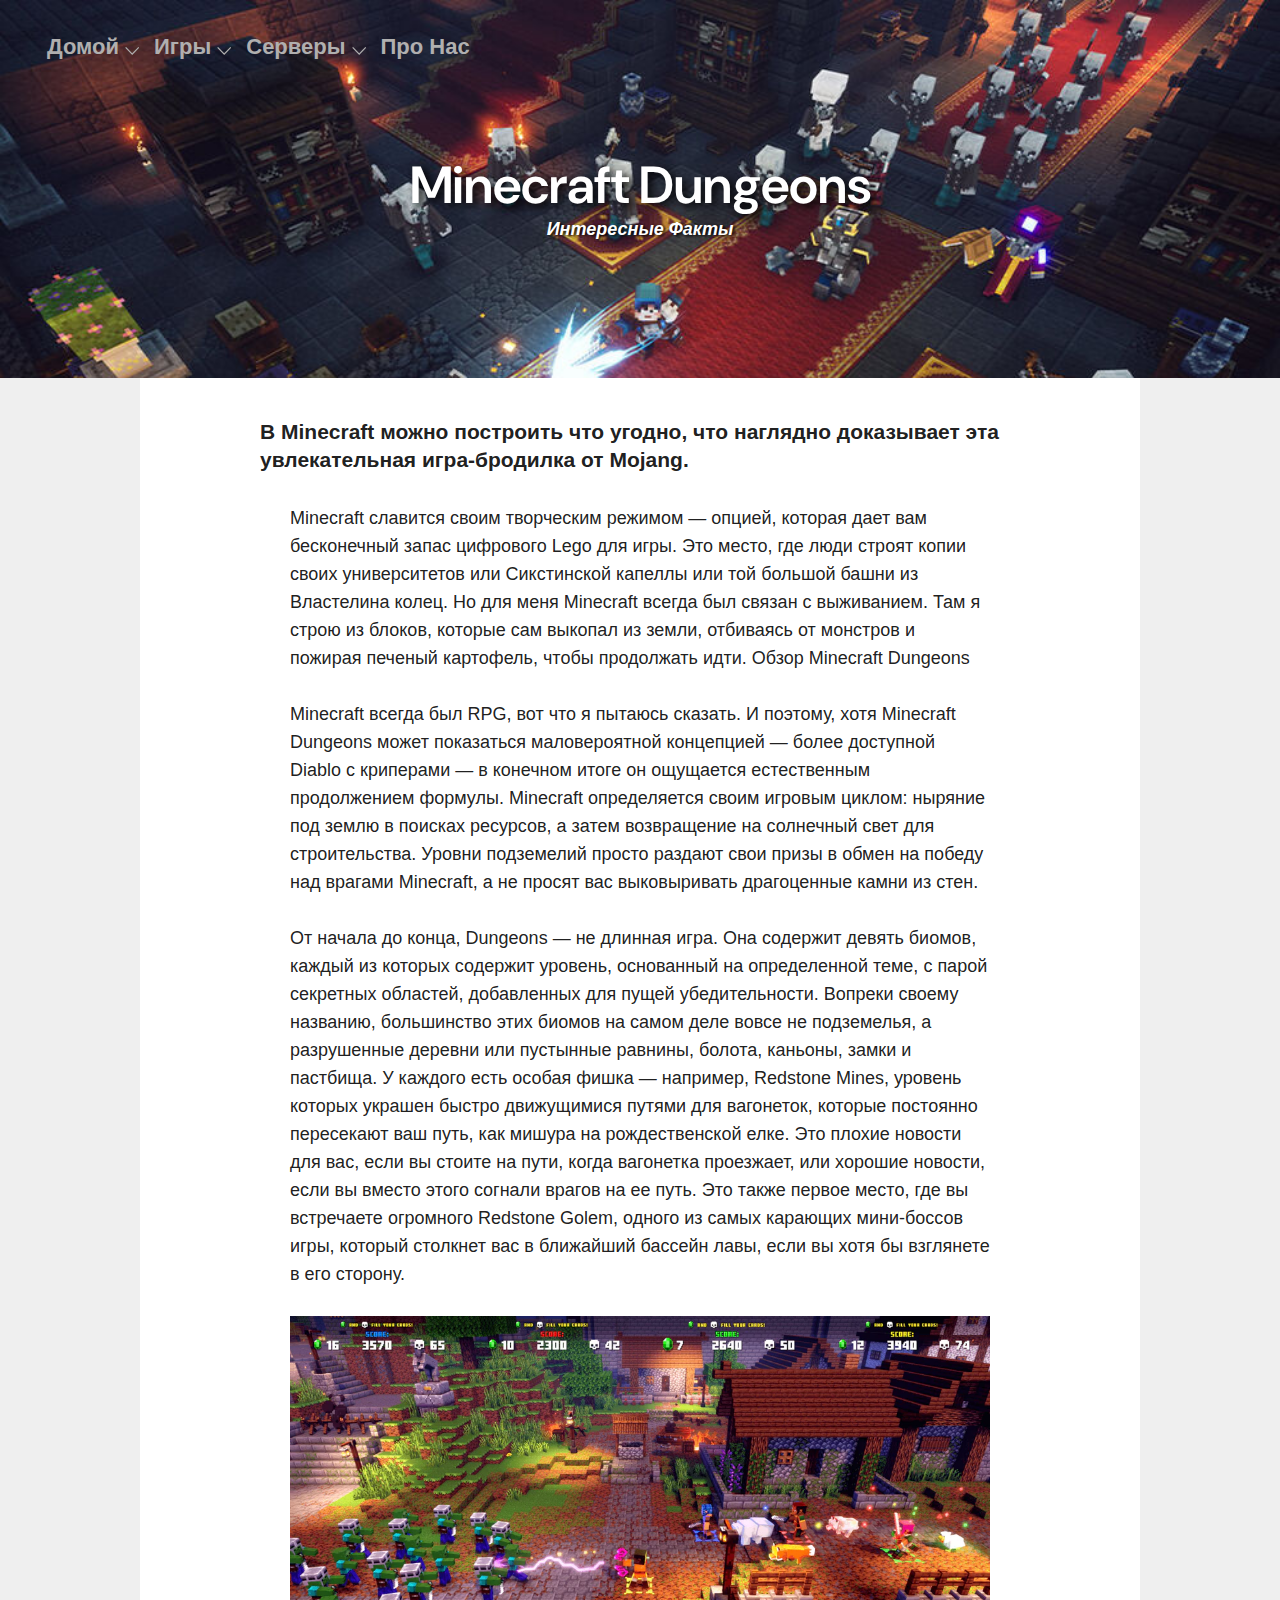
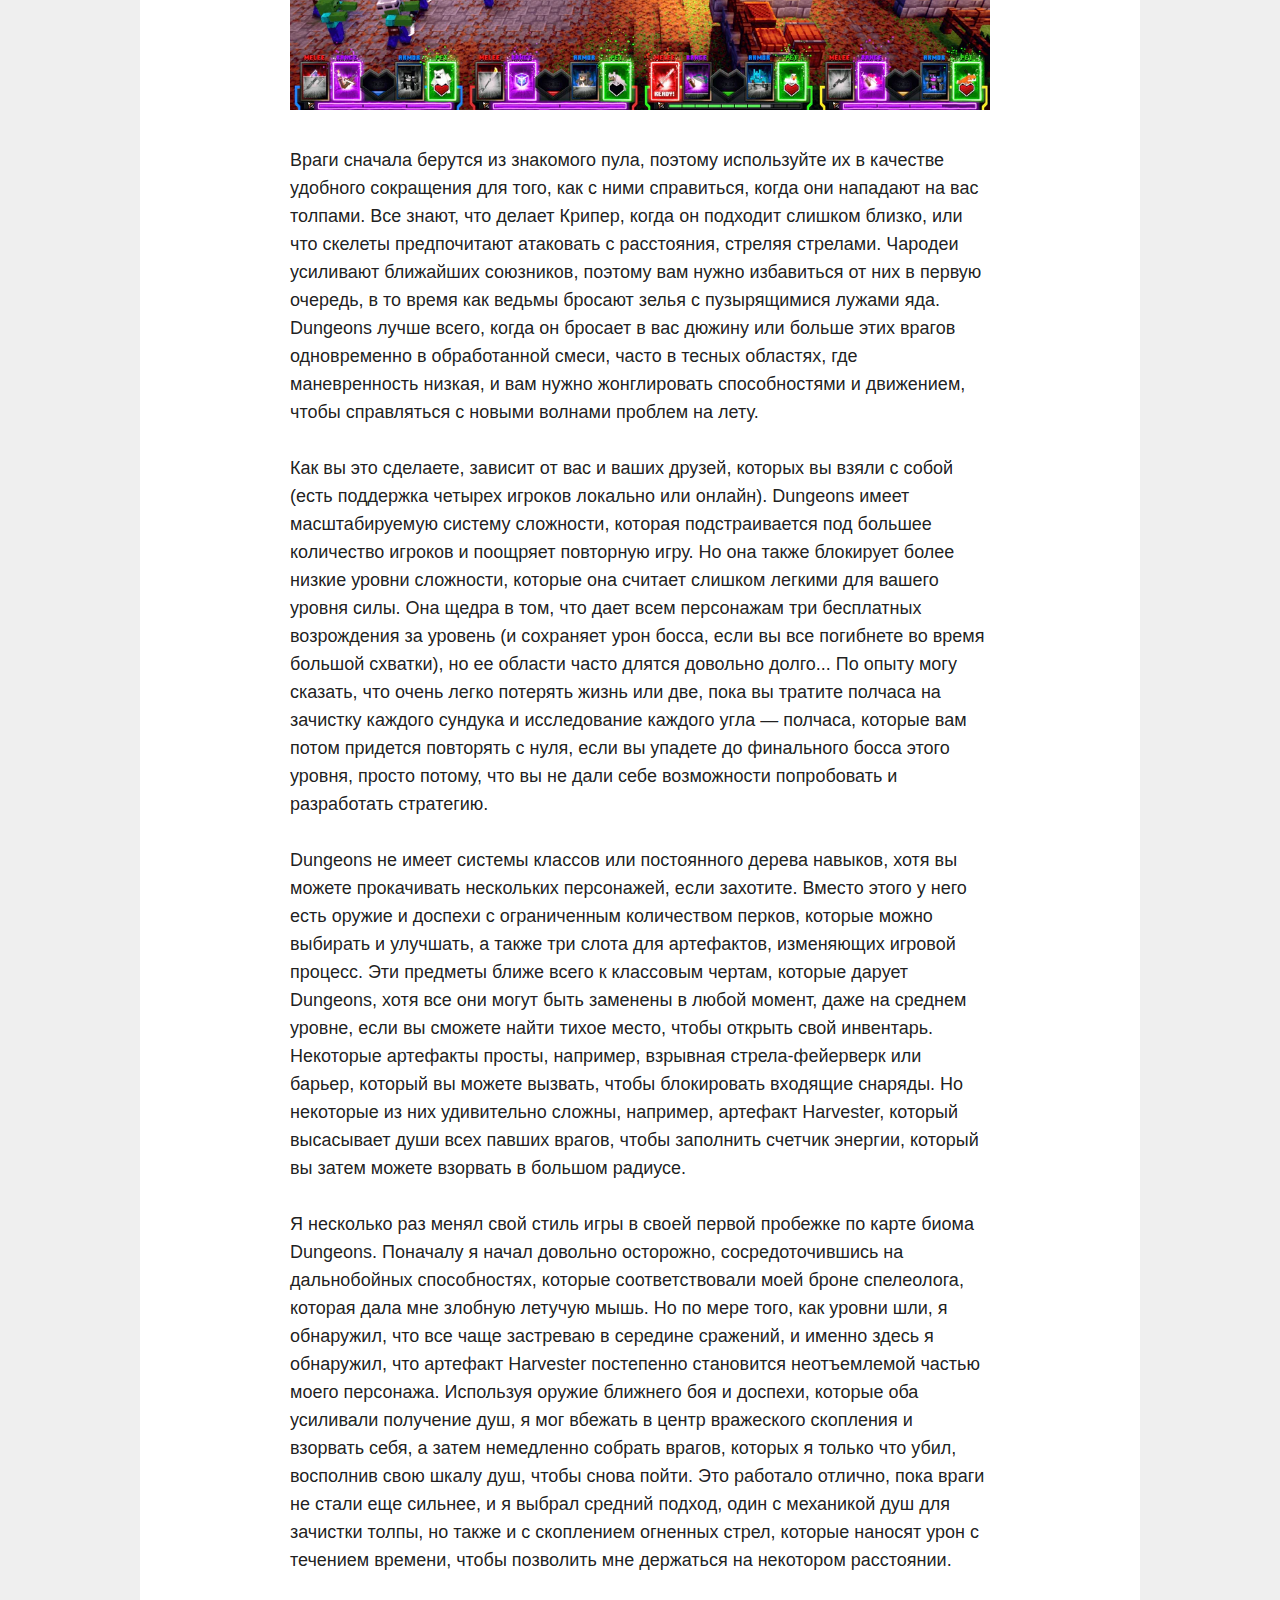
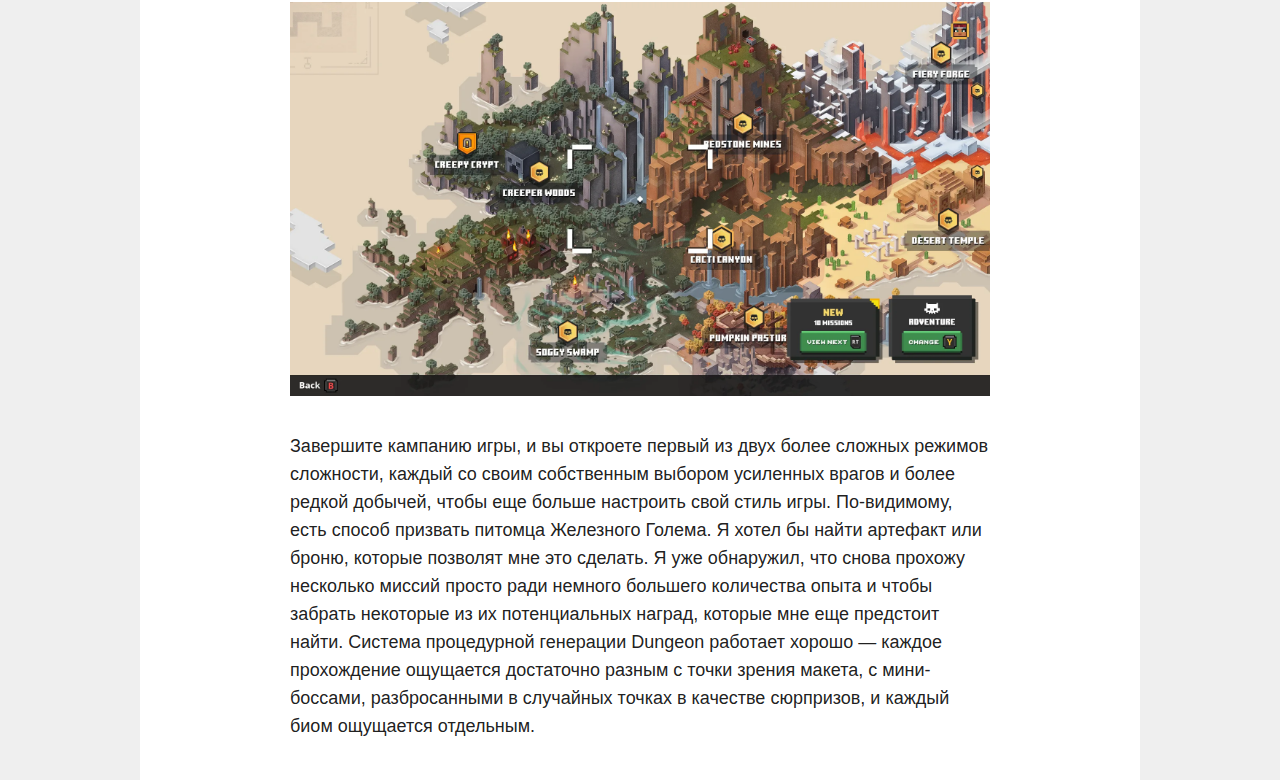
<file: index.html>
<!DOCTYPE html>
<html lang="en">

<head>
    <meta charset="UTF-8">
    <meta name="viewport" content="width=device-width, initial-scale=1.0">
    <title>Document</title>
    <link rel="stylesheet" href="m-style.css">
    <link rel="preconnect" href="https://fonts.googleapis.com">
    <link rel="preconnect" href="https://fonts.gstatic.com" crossorigin>
    <link
        href="https://fonts.googleapis.com/css2?family=DM+Sans:ital,opsz,wght@0,9..40,100..1000;1,9..40,100..1000&display=swap"
        rel="stylesheet">
</head>

<body>
    <header class="minecraft-top">
        <div class="minecraft-list__wrapper">
            <ul class="minecraft-list">
                <li class="minecraft-list__element">
                    <a href="#" class="minecraft-list__link">Домой</a>
                    <?xml version="1.0" encoding="utf-8"?>
                    <svg width="20px" height="20px" viewBox="0 0 1024 1024" class="icon" version="1.1"
                        xmlns="http://www.w3.org/2000/svg">
                        <path d="M903.232 256l56.768 50.432L512 768 64 306.432 120.768 256 512 659.072z"
                            fill="#b0afaf" /></svg>
                    <ul class="dropdown-menu">
                        <li><a href="#">тренды</a></li>
                        <li><a href="#">инновации</a></li>
                        <li><a href="#">новости</a></li>
                        <li><a href="#">статьи</a></li>
                    </ul>
                </li>
                <li class="minecraft-list__element">
                    <a href="#" class="minecraft-list__link">игры</a>
                    <?xml version="1.0" encoding="utf-8"?>
                    <svg width="20px" height="20px" viewBox="0 0 1024 1024" class="icon" version="1.1"
                        xmlns="http://www.w3.org/2000/svg">
                        <path d="M903.232 256l56.768 50.432L512 768 64 306.432 120.768 256 512 659.072z"
                            fill="#b0afaf" /></svg>
                    <ul class="dropdown-menu">
                        <li><a href="#">виртуальная реальность</a></li>
                        <li><a href="#">консольные игры</a></li>
                        <li><a href="#">игровые пренадлежности</a></li>
                    </ul>
                </li>
                <li class="minecraft-list__element">
                    <a href="#" class="minecraft-list__link">серверы</a>
                    <?xml version="1.0" encoding="utf-8"?>
                    <svg width="20px" height="20px" viewBox="0 0 1024 1024" class="icon" version="1.1"
                        xmlns="http://www.w3.org/2000/svg">
                        <path d="M903.232 256l56.768 50.432L512 768 64 306.432 120.768 256 512 659.072z"
                            fill="#b0afaf" /></svg>
                    <ul class="dropdown-menu">
                        <li><a href="#">PvP</a></li>
                        <li><a href="#">Battle Royal</a></li>
                        <li><a href="#">Приключения</a></li>
                        <li><a href="#">Паркур</a></li>
                        <li><a href="#">Sky Wars</a></li>
                        <li><a href="#">Игры На Выживание</a></li>
                    </ul>
                </li>
                <li class="minecraft-list__element">
                    <a href="#" class="minecraft-list__link">про нас</a>
                </li>
            </ul>
        </div>
        <div class="minecraft-top__title-wrapper">
            <div class="minecraft-top__title-cont">
                <div class="minecraft-top__title minecraft-title dm-sans-600">Minecraft Dungeons</div>
                <div class="minecraft-top__subtitle minecraft-subtitle">Интересные Факты</div>
            </div>
        </div>
    </header>
    <main>
        <div class="paragraphs-container">
            <div class="paragraphs">
                <div class="title-paragraph">
                    В Minecraft можно построить что угодно, что наглядно доказывает эта увлекательная игра-бродилка
                    от Mojang.
                </div>
                <div class="paragraphs-inner">
                    <div class="paragraph paragraph-1">Minecraft славится своим творческим режимом — опцией, которая
                        дает вам
                        бесконечный
                        запас цифрового Lego для игры. Это место, где люди строят копии своих университетов или
                        Сикстинской
                        капеллы или той большой башни из Властелина колец. Но для меня Minecraft всегда был связан с
                        выживанием.
                        Там я строю из блоков, которые сам выкопал из земли, отбиваясь от монстров и пожирая печеный
                        картофель,
                        чтобы продолжать идти.
                        Обзор Minecraft Dungeons</div>
                    <div class="paragraph">Minecraft всегда был RPG, вот что я пытаюсь сказать. И поэтому, хотя
                        Minecraft
                        Dungeons может показаться маловероятной концепцией — более доступной Diablo с криперами — в
                        конечном
                        итоге он ощущается естественным продолжением формулы. Minecraft определяется своим игровым
                        циклом:
                        ныряние под землю в поисках ресурсов, а затем возвращение на солнечный свет для строительства.
                        Уровни
                        подземелий просто раздают свои призы в обмен на победу над врагами Minecraft, а не просят вас
                        выковыривать драгоценные камни из стен.</div>
                    <div class="paragraph">От начала до конца, Dungeons — не длинная игра. Она содержит девять биомов,
                        каждый из
                        которых содержит уровень, основанный на определенной теме, с парой секретных областей,
                        добавленных для
                        пущей убедительности. Вопреки своему названию, большинство этих биомов на самом деле вовсе не
                        подземелья, а разрушенные деревни или пустынные равнины, болота, каньоны, замки и пастбища. У
                        каждого
                        есть особая фишка — например, Redstone Mines, уровень которых украшен быстро движущимися путями
                        для
                        вагонеток, которые постоянно пересекают ваш путь, как мишура на рождественской елке. Это плохие
                        новости
                        для вас, если вы стоите на пути, когда вагонетка проезжает, или хорошие новости, если вы вместо
                        этого
                        согнали врагов на ее путь. Это также первое место, где вы встречаете огромного Redstone Golem,
                        одного из
                        самых карающих мини-боссов игры, который столкнет вас в ближайший бассейн лавы, если вы хотя бы
                        взглянете в его сторону.</div>
                    <img src="mg13.webp" alt="">
                    <div class="paragraph">Враги сначала берутся из знакомого пула, поэтому используйте их в качестве
                        удобного
                        сокращения для того, как с ними справиться, когда они нападают на вас толпами. Все знают, что
                        делает
                        Крипер, когда он подходит слишком близко, или что скелеты предпочитают атаковать с расстояния,
                        стреляя
                        стрелами. Чародеи усиливают ближайших союзников, поэтому вам нужно избавиться от них в первую
                        очередь, в
                        то время как ведьмы бросают зелья с пузырящимися лужами яда. Dungeons лучше всего, когда он
                        бросает в
                        вас дюжину или больше этих врагов одновременно в обработанной смеси, часто в тесных областях,
                        где
                        маневренность низкая, и вам нужно жонглировать способностями и движением, чтобы справляться с
                        новыми
                        волнами проблем на лету.</div>
                    <div class="paragraph">Как вы это сделаете, зависит от вас и ваших друзей, которых вы взяли с собой
                        (есть поддержка четырех игроков локально или онлайн). Dungeons имеет масштабируемую систему
                        сложности, которая подстраивается под большее количество игроков и поощряет повторную игру. Но
                        она также блокирует более низкие уровни сложности, которые она считает слишком легкими для
                        вашего уровня силы. Она щедра в том, что дает всем персонажам три бесплатных возрождения за
                        уровень (и сохраняет урон босса, если вы все погибнете во время большой схватки), но ее области
                        часто длятся довольно долго... По опыту могу сказать, что очень легко потерять жизнь или две,
                        пока вы тратите полчаса на зачистку каждого сундука и исследование каждого угла — полчаса,
                        которые вам потом придется повторять с нуля, если вы упадете до финального босса этого уровня,
                        просто потому, что вы не дали себе возможности попробовать и разработать стратегию.</div>
                    <div class="paragraph">Dungeons не имеет системы классов или постоянного дерева навыков, хотя вы
                        можете прокачивать нескольких персонажей, если захотите. Вместо этого у него есть оружие и
                        доспехи с ограниченным количеством перков, которые можно выбирать и улучшать, а также три слота
                        для артефактов, изменяющих игровой процесс. Эти предметы ближе всего к классовым чертам, которые
                        дарует Dungeons, хотя все они могут быть заменены в любой момент, даже на среднем уровне, если
                        вы сможете найти тихое место, чтобы открыть свой инвентарь. Некоторые артефакты просты,
                        например, взрывная стрела-фейерверк или барьер, который вы можете вызвать, чтобы блокировать
                        входящие снаряды. Но некоторые из них удивительно сложны, например, артефакт Harvester, который
                        высасывает души всех павших врагов, чтобы заполнить счетчик энергии, который вы затем можете
                        взорвать в большом радиусе.</div>
                    <div class="paragraph">Я несколько раз менял свой стиль игры в своей первой пробежке по карте биома
                        Dungeons. Поначалу я начал довольно осторожно, сосредоточившись на дальнобойных способностях,
                        которые соответствовали моей броне спелеолога, которая дала мне злобную летучую мышь. Но по мере
                        того, как уровни шли, я обнаружил, что все чаще застреваю в середине сражений, и именно здесь я
                        обнаружил, что артефакт Harvester постепенно становится неотъемлемой частью моего персонажа.
                        Используя оружие ближнего боя и доспехи, которые оба усиливали получение душ, я мог вбежать в
                        центр вражеского скопления и взорвать себя, а затем немедленно собрать врагов, которых я только
                        что убил, восполнив свою шкалу душ, чтобы снова пойти. Это работало отлично, пока враги не стали
                        еще сильнее, и я выбрал средний подход, один с механикой душ для зачистки толпы, но также и с
                        скоплением огненных стрел, которые наносят урон с течением времени, чтобы позволить мне
                        держаться на некотором расстоянии.</div>
                    <img src="mg14.webp" alt="">
                    <div class="paragraph">Завершите кампанию игры, и вы откроете первый из двух более сложных режимов
                        сложности, каждый со своим собственным выбором усиленных врагов и более редкой добычей, чтобы
                        еще больше настроить свой стиль игры. По-видимому, есть способ призвать питомца Железного
                        Голема. Я хотел бы найти артефакт или броню, которые позволят мне это сделать. Я уже обнаружил,
                        что снова прохожу несколько миссий просто ради немного большего количества опыта и чтобы забрать
                        некоторые из их потенциальных наград, которые мне еще предстоит найти. Система процедурной
                        генерации Dungeon работает хорошо — каждое прохождение ощущается достаточно разным с точки
                        зрения макета, с мини-боссами, разбросанными в случайных точках в качестве сюрпризов, и каждый
                        биом ощущается отдельным.</div>
                </div>
            </div>
        </div>
    </main>
</body>

</html>
</file>
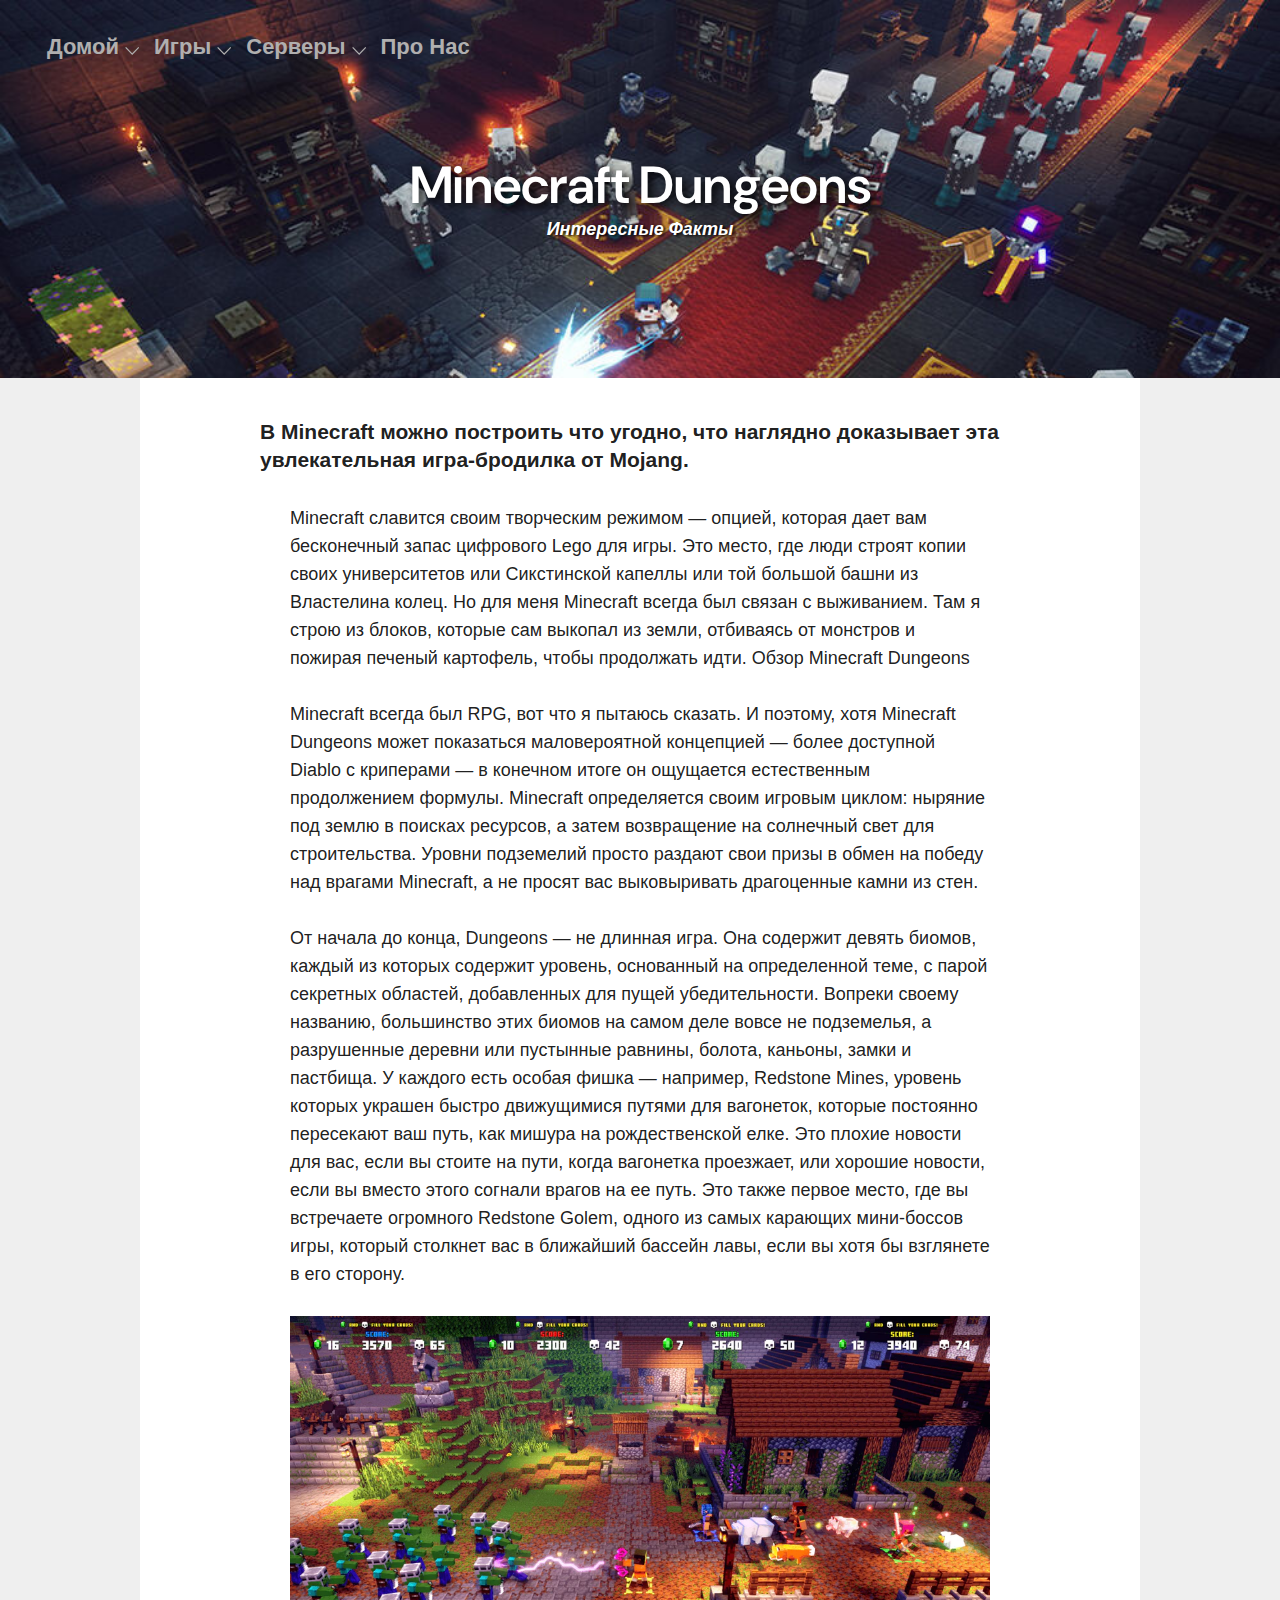
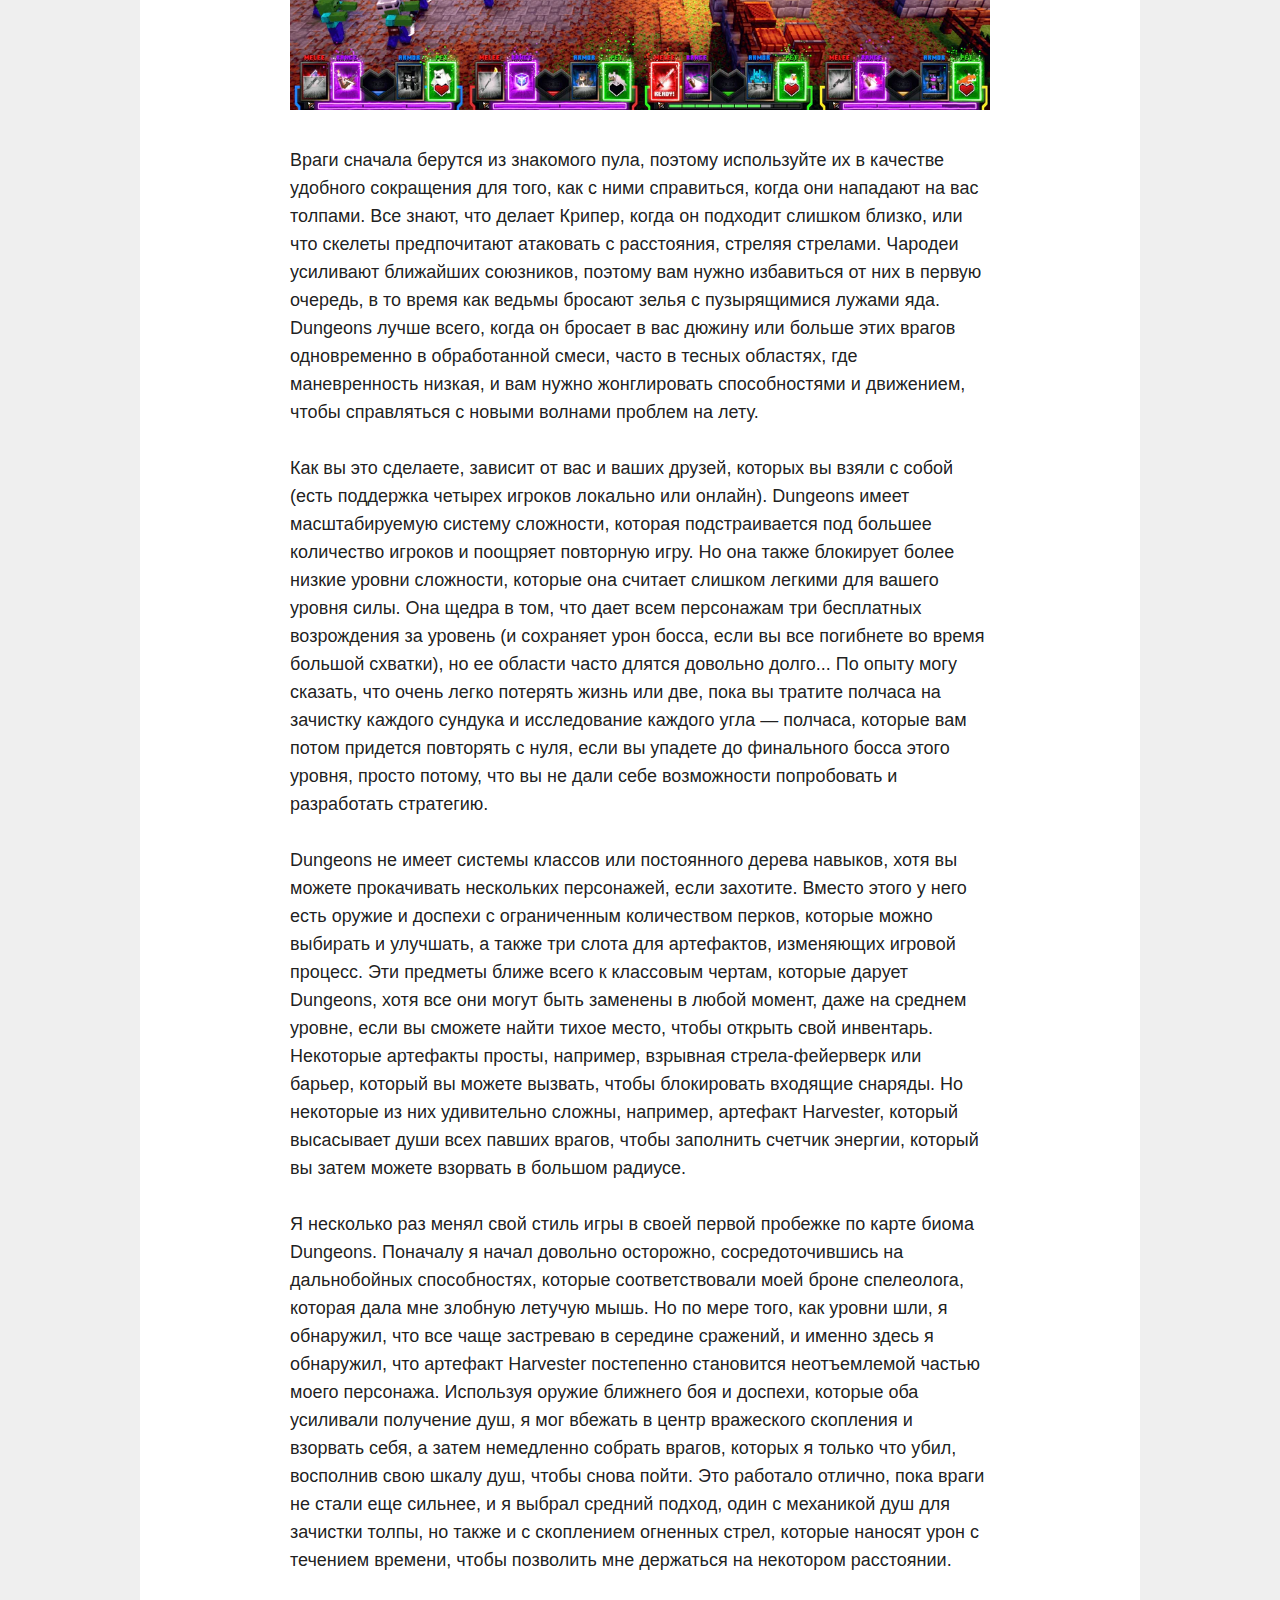
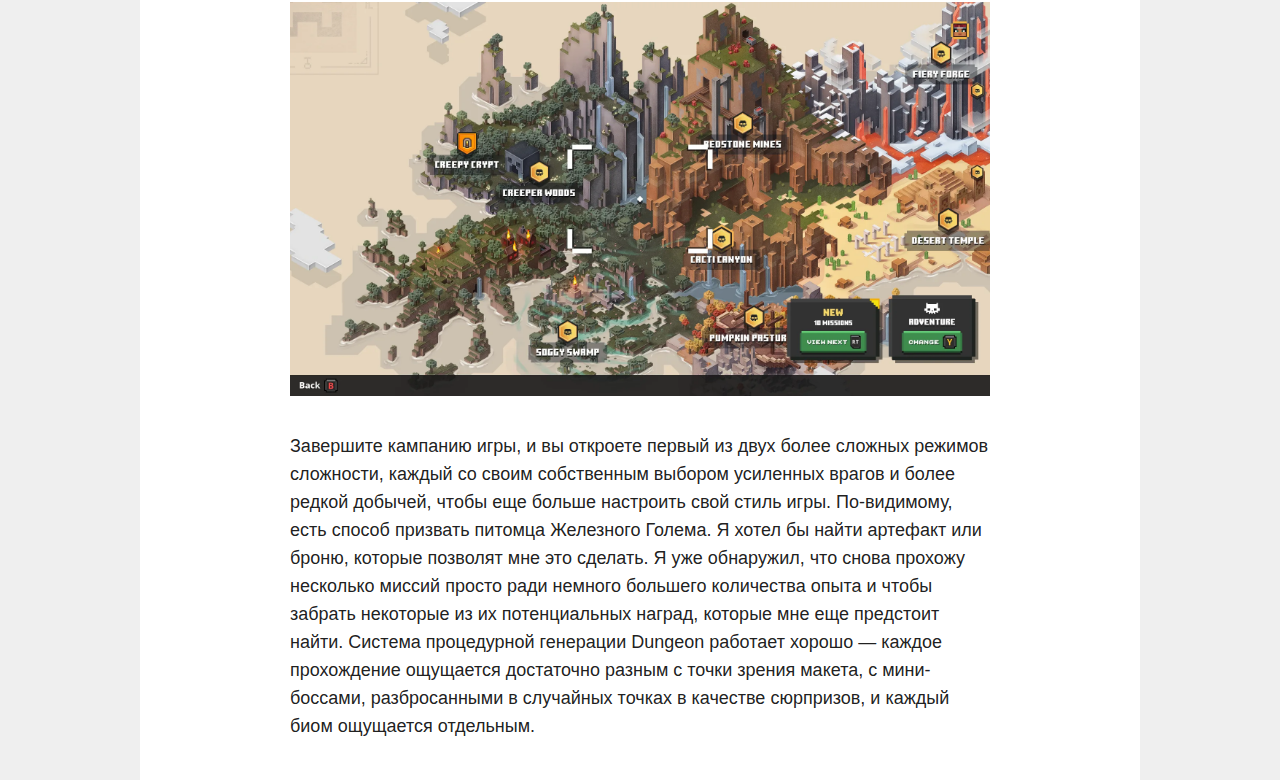
<file: minecraft-dungeons.html>
<!DOCTYPE html>
<html lang="en">

<head>
    <meta charset="UTF-8">
    <meta name="viewport" content="width=device-width, initial-scale=1.0">
    <title>Document</title>
    <link rel="stylesheet" href="m-style.css">
    <link rel="preconnect" href="https://fonts.googleapis.com">
    <link rel="preconnect" href="https://fonts.gstatic.com" crossorigin>
    <link
        href="https://fonts.googleapis.com/css2?family=DM+Sans:ital,opsz,wght@0,9..40,100..1000;1,9..40,100..1000&display=swap"
        rel="stylesheet">
</head>

<body>
    <header class="minecraft-top">
        <div class="minecraft-list__wrapper">
            <ul class="minecraft-list">
                <li class="minecraft-list__element">
                    <a href="#" class="minecraft-list__link">Домой</a>
                    <?xml version="1.0" encoding="utf-8"?>
                    <svg width="20px" height="20px" viewBox="0 0 1024 1024" class="icon" version="1.1"
                        xmlns="http://www.w3.org/2000/svg">
                        <path d="M903.232 256l56.768 50.432L512 768 64 306.432 120.768 256 512 659.072z"
                            fill="#b0afaf" /></svg>
                    <ul class="dropdown-menu">
                        <li><a href="#">тренды</a></li>
                        <li><a href="#">инновации</a></li>
                        <li><a href="#">новости</a></li>
                        <li><a href="#">статьи</a></li>
                    </ul>
                </li>
                <li class="minecraft-list__element">
                    <a href="#" class="minecraft-list__link">игры</a>
                    <?xml version="1.0" encoding="utf-8"?>
                    <svg width="20px" height="20px" viewBox="0 0 1024 1024" class="icon" version="1.1"
                        xmlns="http://www.w3.org/2000/svg">
                        <path d="M903.232 256l56.768 50.432L512 768 64 306.432 120.768 256 512 659.072z"
                            fill="#b0afaf" /></svg>
                    <ul class="dropdown-menu">
                        <li><a href="#">виртуальная реальность</a></li>
                        <li><a href="#">консольные игры</a></li>
                        <li><a href="#">игровые пренадлежности</a></li>
                    </ul>
                </li>
                <li class="minecraft-list__element">
                    <a href="#" class="minecraft-list__link">серверы</a>
                    <?xml version="1.0" encoding="utf-8"?>
                    <svg width="20px" height="20px" viewBox="0 0 1024 1024" class="icon" version="1.1"
                        xmlns="http://www.w3.org/2000/svg">
                        <path d="M903.232 256l56.768 50.432L512 768 64 306.432 120.768 256 512 659.072z"
                            fill="#b0afaf" /></svg>
                    <ul class="dropdown-menu">
                        <li><a href="#">PvP</a></li>
                        <li><a href="#">Battle Royal</a></li>
                        <li><a href="#">Приключения</a></li>
                        <li><a href="#">Паркур</a></li>
                        <li><a href="#">Sky Wars</a></li>
                        <li><a href="#">Игры На Выживание</a></li>
                    </ul>
                </li>
                <li class="minecraft-list__element">
                    <a href="#" class="minecraft-list__link">про нас</a>
                </li>
            </ul>
        </div>
        <div class="minecraft-top__title-wrapper">
            <div class="minecraft-top__title-cont">
                <div class="minecraft-top__title minecraft-title dm-sans-600">Minecraft Dungeons</div>
                <div class="minecraft-top__subtitle minecraft-subtitle">Интересные Факты</div>
            </div>
        </div>
    </header>
    <main>
        <div class="paragraphs-container">
            <div class="paragraphs">
                <div class="title-paragraph">
                    В Minecraft можно построить что угодно, что наглядно доказывает эта увлекательная игра-бродилка
                    от Mojang.
                </div>
                <div class="paragraphs-inner">
                    <div class="paragraph paragraph-1">Minecraft славится своим творческим режимом — опцией, которая
                        дает вам
                        бесконечный
                        запас цифрового Lego для игры. Это место, где люди строят копии своих университетов или
                        Сикстинской
                        капеллы или той большой башни из Властелина колец. Но для меня Minecraft всегда был связан с
                        выживанием.
                        Там я строю из блоков, которые сам выкопал из земли, отбиваясь от монстров и пожирая печеный
                        картофель,
                        чтобы продолжать идти.
                        Обзор Minecraft Dungeons</div>
                    <div class="paragraph">Minecraft всегда был RPG, вот что я пытаюсь сказать. И поэтому, хотя
                        Minecraft
                        Dungeons может показаться маловероятной концепцией — более доступной Diablo с криперами — в
                        конечном
                        итоге он ощущается естественным продолжением формулы. Minecraft определяется своим игровым
                        циклом:
                        ныряние под землю в поисках ресурсов, а затем возвращение на солнечный свет для строительства.
                        Уровни
                        подземелий просто раздают свои призы в обмен на победу над врагами Minecraft, а не просят вас
                        выковыривать драгоценные камни из стен.</div>
                    <div class="paragraph">От начала до конца, Dungeons — не длинная игра. Она содержит девять биомов,
                        каждый из
                        которых содержит уровень, основанный на определенной теме, с парой секретных областей,
                        добавленных для
                        пущей убедительности. Вопреки своему названию, большинство этих биомов на самом деле вовсе не
                        подземелья, а разрушенные деревни или пустынные равнины, болота, каньоны, замки и пастбища. У
                        каждого
                        есть особая фишка — например, Redstone Mines, уровень которых украшен быстро движущимися путями
                        для
                        вагонеток, которые постоянно пересекают ваш путь, как мишура на рождественской елке. Это плохие
                        новости
                        для вас, если вы стоите на пути, когда вагонетка проезжает, или хорошие новости, если вы вместо
                        этого
                        согнали врагов на ее путь. Это также первое место, где вы встречаете огромного Redstone Golem,
                        одного из
                        самых карающих мини-боссов игры, который столкнет вас в ближайший бассейн лавы, если вы хотя бы
                        взглянете в его сторону.</div>
                    <img src="mg13.webp" alt="">
                    <div class="paragraph">Враги сначала берутся из знакомого пула, поэтому используйте их в качестве
                        удобного
                        сокращения для того, как с ними справиться, когда они нападают на вас толпами. Все знают, что
                        делает
                        Крипер, когда он подходит слишком близко, или что скелеты предпочитают атаковать с расстояния,
                        стреляя
                        стрелами. Чародеи усиливают ближайших союзников, поэтому вам нужно избавиться от них в первую
                        очередь, в
                        то время как ведьмы бросают зелья с пузырящимися лужами яда. Dungeons лучше всего, когда он
                        бросает в
                        вас дюжину или больше этих врагов одновременно в обработанной смеси, часто в тесных областях,
                        где
                        маневренность низкая, и вам нужно жонглировать способностями и движением, чтобы справляться с
                        новыми
                        волнами проблем на лету.</div>
                    <div class="paragraph">Как вы это сделаете, зависит от вас и ваших друзей, которых вы взяли с собой
                        (есть поддержка четырех игроков локально или онлайн). Dungeons имеет масштабируемую систему
                        сложности, которая подстраивается под большее количество игроков и поощряет повторную игру. Но
                        она также блокирует более низкие уровни сложности, которые она считает слишком легкими для
                        вашего уровня силы. Она щедра в том, что дает всем персонажам три бесплатных возрождения за
                        уровень (и сохраняет урон босса, если вы все погибнете во время большой схватки), но ее области
                        часто длятся довольно долго... По опыту могу сказать, что очень легко потерять жизнь или две,
                        пока вы тратите полчаса на зачистку каждого сундука и исследование каждого угла — полчаса,
                        которые вам потом придется повторять с нуля, если вы упадете до финального босса этого уровня,
                        просто потому, что вы не дали себе возможности попробовать и разработать стратегию.</div>
                    <div class="paragraph">Dungeons не имеет системы классов или постоянного дерева навыков, хотя вы
                        можете прокачивать нескольких персонажей, если захотите. Вместо этого у него есть оружие и
                        доспехи с ограниченным количеством перков, которые можно выбирать и улучшать, а также три слота
                        для артефактов, изменяющих игровой процесс. Эти предметы ближе всего к классовым чертам, которые
                        дарует Dungeons, хотя все они могут быть заменены в любой момент, даже на среднем уровне, если
                        вы сможете найти тихое место, чтобы открыть свой инвентарь. Некоторые артефакты просты,
                        например, взрывная стрела-фейерверк или барьер, который вы можете вызвать, чтобы блокировать
                        входящие снаряды. Но некоторые из них удивительно сложны, например, артефакт Harvester, который
                        высасывает души всех павших врагов, чтобы заполнить счетчик энергии, который вы затем можете
                        взорвать в большом радиусе.</div>
                    <div class="paragraph">Я несколько раз менял свой стиль игры в своей первой пробежке по карте биома
                        Dungeons. Поначалу я начал довольно осторожно, сосредоточившись на дальнобойных способностях,
                        которые соответствовали моей броне спелеолога, которая дала мне злобную летучую мышь. Но по мере
                        того, как уровни шли, я обнаружил, что все чаще застреваю в середине сражений, и именно здесь я
                        обнаружил, что артефакт Harvester постепенно становится неотъемлемой частью моего персонажа.
                        Используя оружие ближнего боя и доспехи, которые оба усиливали получение душ, я мог вбежать в
                        центр вражеского скопления и взорвать себя, а затем немедленно собрать врагов, которых я только
                        что убил, восполнив свою шкалу душ, чтобы снова пойти. Это работало отлично, пока враги не стали
                        еще сильнее, и я выбрал средний подход, один с механикой душ для зачистки толпы, но также и с
                        скоплением огненных стрел, которые наносят урон с течением времени, чтобы позволить мне
                        держаться на некотором расстоянии.</div>
                    <img src="mg14.webp" alt="">
                    <div class="paragraph">Завершите кампанию игры, и вы откроете первый из двух более сложных режимов
                        сложности, каждый со своим собственным выбором усиленных врагов и более редкой добычей, чтобы
                        еще больше настроить свой стиль игры. По-видимому, есть способ призвать питомца Железного
                        Голема. Я хотел бы найти артефакт или броню, которые позволят мне это сделать. Я уже обнаружил,
                        что снова прохожу несколько миссий просто ради немного большего количества опыта и чтобы забрать
                        некоторые из их потенциальных наград, которые мне еще предстоит найти. Система процедурной
                        генерации Dungeon работает хорошо — каждое прохождение ощущается достаточно разным с точки
                        зрения макета, с мини-боссами, разбросанными в случайных точках в качестве сюрпризов, и каждый
                        биом ощущается отдельным.</div>
                </div>
            </div>
        </div>
    </main>
</body>

</html>
</file>
<file: m-style.css>
html {
    margin: 0;
    padding: 0;
    font-family: 'Segoe UI', Tahoma, Geneva, Verdana, sans-serif;
    font-size: 18px;
    background-color: #efefef;
    color: #131313f6;
    line-height: 28px;
}

body {
    width: 100%;
    padding: 0;
    margin: 0 auto; 
}

a {
    color: #fff; /* Цвет текста */
    text-decoration: none; /* Убирает подчеркивание */
}

.dm-sans-600 {
    font-family: "DM Sans", serif;
    font-optical-sizing: auto;
    font-weight: 600;
    font-style: normal;
}

.dm-sans-400 {
    font-family: "DM Sans", serif;
    font-optical-sizing: auto;
    font-weight: 400;
    font-style: normal;
}

.minecraft-title {
    font-size: 52px;
}

.minecraft-wrapper {
    position: absolute;
}

.minecraft-list {
    list-style-type: none;
    display: flex;
    font-size: 22px;
    align-items: end;
    margin-bottom: 20px;
    margin-top: 0px;
    padding: 0 0 0 47px;
    text-transform: capitalize;
    z-index: 2;
    font-weight: 700;
}

.minecraft-list__element {
    margin: 0 35px 0 0;
    position: relative;
}

.minecraft-list__link {
    display: inline-block;
    color: #b0afaf;
    transform-origin: bottom;
    transition: transform 0.3s ease, color 0.3s ease;
}

.minecraft-list__element:hover .minecraft-list__link {
    color: #fff;
    transform: scale(1.08);
}

.minecraft-list__element svg {
    display: inline-block;
    position: absolute;
    pointer-events: none;
    transform: scale(0.8) translateX(29px);
    bottom: 0;
    right: 0;
    width: 20px;
    height: 20px;
    transition: all 0.3s ease;
}

.minecraft-list__element:hover svg {
    transform: rotate(90deg) scale(0.8) translate(-5px, -29px);
}

.dropdown-menu {
    list-style-type: none;
    display: none;
    min-width: 200px;
    background-color: #333;
    position: absolute;
    left: 0;
    top: 100%;
    border-radius: 3px;
    padding: 10px 0px;
    z-index: 1;
}

.minecraft-list__element:hover .dropdown-menu {
    display: block;
}

.dropdown-menu li {
    padding: 5px 15px;
}

.dropdown-menu li a {
    transition: background-color 0.3s ease;
    color: #b0afaf;
}

.dropdown-menu li a:hover {
    color: #fff;
}

.minecraft-top {
    position: relative;
    width: 100%;
    height: calc(42vh - 33px);
    padding-top: 33px;
    background: url('mg12.jpg') no-repeat;
    background-size: cover;
}

.minecraft-top__title-wrapper {
    position: absolute;
    bottom: 0;
    top: 83px;
    left: 0;
    right: 0;
    display: flex;
    align-items: center;
    justify-content: center;
}

.minecraft-top__title-cont {
    color: #fff;
    transform: translateY(-32px);
}

.minecraft-top__title {
    line-height: 60px;
    text-shadow: 4px 3px 8px #000;
    text-align:center;
}

.minecraft-top__subtitle {
    text-align: center;
    font-weight: 600;
    text-shadow: 2px 1px 3px #000;
    font-style: italic;
}

.paragraphs-container {
    width: 100%;
    max-width: 1000px;
    background-color: #fff;
    margin: 0 auto;
}

.paragraphs {
    width: 95%;
    max-width: 760px;
    margin: 0 auto;
    padding-top: 0;
}

.title-paragraph {
    padding: 40px 0 30px 0;
    font-size: 21px;
    font-weight: 700;
}

.paragraph {
    padding-top: 28px;
}

.paragraph-1 {
    padding-top: 0;
}

.paragraphs-inner {
    width: 95%;
    max-width: 700px;
    margin: 0 auto;
}

.paragraphs-inner img {
    width: 100%;
    max-width: 700px;
    padding-top: 28px;
}

.paragraph:last-child {
    padding-bottom: 40px;
}

/* Адаптация для планшетов */
@media (max-width: 768px) {
    .minecraft-list {
        align-items: flex-start;
        padding-left: 32px;
        font-size: 19px;
    }

    .minecraft-list__element {
        margin-bottom: 10px;
    }

    .minecraft-top__title {
        font-size: 40px;
        line-height: 50px;
    }

    .minecraft-top__title-cont {
        transform: translateY(-23px);
    }

    .minecraft-top {
        height: calc(28vh - 33px);
    }

    .paragraphs {
        width: 90%;
    }
}

@media (max-width: 580px) {
    .minecraft-list {
        align-items: flex-start;
        padding-left: 14px;
        font-size: 19px;
    }

    .minecraft-list__element {
        margin-bottom: 10px;
    }

    .minecraft-top__title {
        font-size: 40px;
        line-height: 50px;
    }

    .minecraft-top__title-cont {
        transform: translateY(-23px);
    }

    .minecraft-top {
        height: calc(28vh - 33px);
    }

    .paragraphs {
        width: 90%;
    }
}


/* Адаптация для мобильных устройств */
@media (max-width: 480px) {
    html, body {
    font-size:  17px;
    width: 100%;
    min-width: 400px;
    }
    
    .minecraft-top__title {
        font-size: 28px;
        line-height: 40px;
    }

    .minecraft-list {
        padding-left: 10px;
    }


    .minecraft-list__link {
        font-size: 17px;
    }

    .minecraft-top {
        height: calc(25vh - 33px);
    }

    .minecraft-top__title {
        font-size: 32px;
    }

    .paragraphs {
        width: 95%;
    }

    .dropdown-menu {
        font-size: 14px;
    }
}
@media (max-width: 393px) {
    html, body {
    font-size:  14px;
    width: 100%;
    min-width: 350px;
    }
    
    .minecraft-top__title {
        font-size: 28px;
        line-height: 30px;
    }

    .minecraft-list {
        padding-left: 10px;
    }


    .minecraft-list__link {
        font-size: 12px;
    }

    .minecraft-top {
        height: calc(20vh - 33px);
        padding-top: 11px;
    }

    .title-paragraph {
        font-size: 18px;
    }

    .paragraphs {
        width: 95%;
    }

    .dropdown-menu {
        font-size: 14px;
    }
}
</file>
